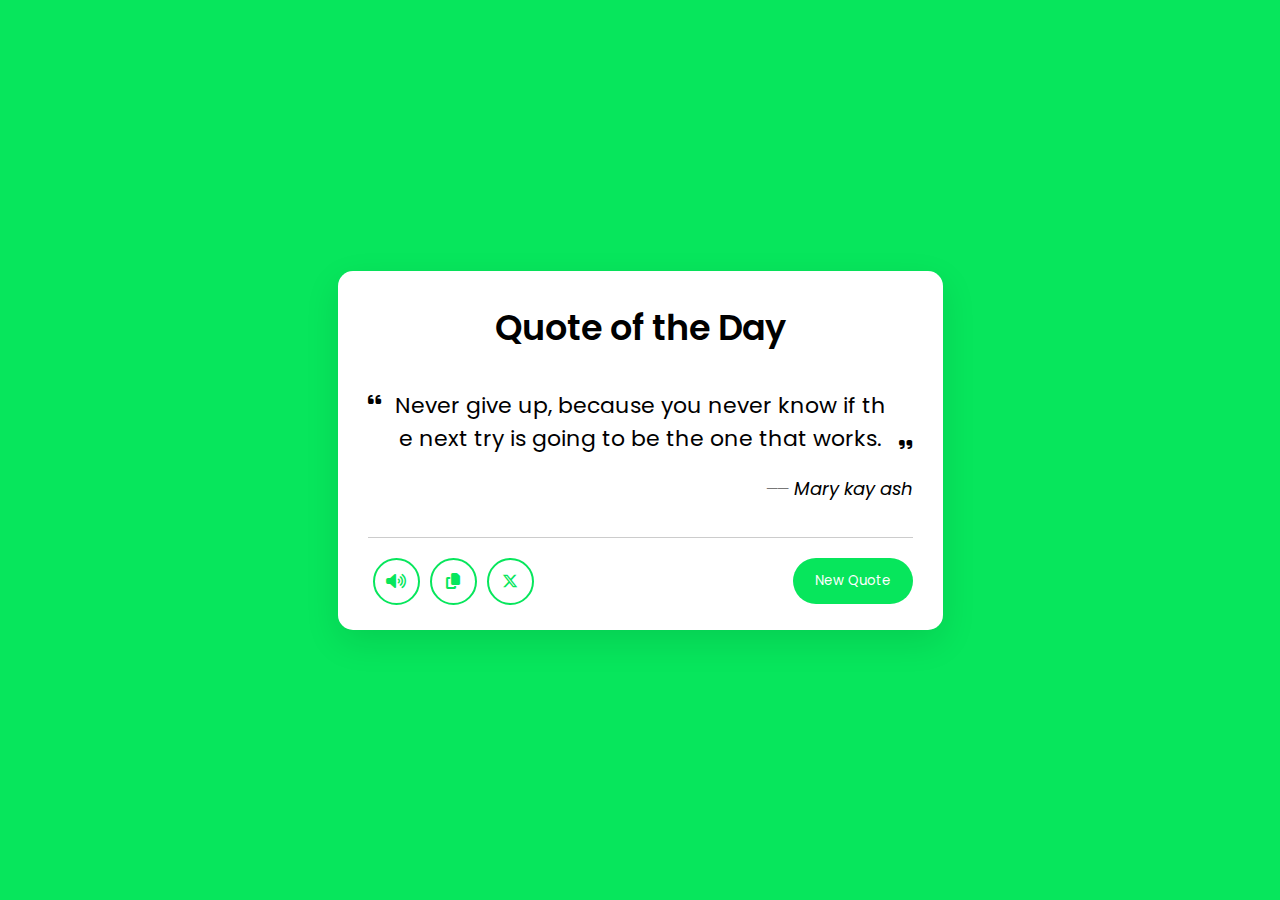
<file: 2. Random Quote/index.html>
<!DOCTYPE html>
<html lang="en">

<head>
    <meta charset="UTF-8">
    <meta name="viewport" content="width=device-width, initial-scale=1.0">
    <link rel="stylesheet" href="style.css">
    <link rel="stylesheet" href="https://cdnjs.cloudflare.com/ajax/libs/font-awesome/6.5.1/css/all.min.css">
    <title>Random Quote</title>
</head>

<body>
    <div class="wrapper">
        <header>Quote of the Day</header>
        <div class="content">
            <div class="quote-area">
                <i class="fas fa-quote-left"></i>
                <p class="quote">Never give up, because you never know if the next try is going to be the one that
                    works.</p>
                <i class="fas fa-quote-right"></i>
            </div>
            <div class="author">
                <span>__</span>
                <span class="name">Mary kay ash</span>
            </div>
        </div>
        <div class="buttons">
            <div class="features">
                <ul>
                    <li class="sound"><i class="fa-solid fa-volume-high"></i></li>
                    <li class="copy"><i class="fa-solid fa-copy"></i></li>
                    <li class="twitter"><i class="fa-brands fa-x-twitter"></i></i></li>
                </ul>
                <button>New Quote</button>
            </div>
        </div>
    </div>




    <script src="script.js"> </script>
</body>

</html>
</file>
<file: 2. Random Quote/style.css>
@import url("https://fonts.googleapis.com/css2?family=Poppins:wght@400;500;600;700&display=swap");
* {
  margin: 0;
  padding: 0;
  box-sizing: border-box;
  font-family: "Poppins", sans-serif;
}
body {
  display: flex;
  padding: 0 10px;
  align-items: center;
  justify-content: center;
  min-height: 100vh;
  background: #07e65c;
}

.wrapper {
  width: 605px;
  background: #fff;
  border-radius: 15px;
  padding: 30px 30px 25px;
  box-shadow: 0 12px 35px rgba(0, 0, 0, 0.1);
}

.wrapper header {
  font-size: 35px;
  font-weight: 600;
  text-align: center;
}

.wrapper .content {
  margin: 35px 0;
}

.content .quote-area {
  display: flex;
  justify-content: center;
}
.quote-area i {
  font-size: 15px;
}
.quote-area i:first-child {
  margin: 3px 10px 0 0;
}
.quote-area i:last-child {
  display: flex;
  margin: 0 0 3px 10px;
  align-items: flex-end;
}

.quote-area .quote {
  font-size: 22px;
  text-align: center;
  word-break: break-all;
}

.content .author {
  display: flex;
  font-size: 18px;
  font-style: italic;
  margin-top: 20px;
  justify-content: flex-end;
}

.content span:first-child {
  margin: -7px 5px 0 0;
  font-family: monospace;
}

.wrapper .buttons {
  border-top: 1px solid #ccc;
}

.buttons .features {
  display: flex;
  margin-top: 20px;
  align-items: center;
  justify-content: space-between;
}

.features ul {
  display: flex;
}

.features ul li {
  margin: 0 5px;
  height: 47px;
  width: 47px;
  display: flex;
  cursor: pointer;
  color: #07e65c;
  list-style: none;
  border-radius: 50%;
  align-items: center;
  justify-content: center;
  border: 2px solid #07e65c;
  transition: all 0.3s ease;
}

.features ul li:hover {
  color: #fff;
  background: #07e65c;
}

.features button {
  border: none;
  outline: none;
  color: #fff;
  cursor: pointer;
  font-style: 16px;
  padding: 13px 22px;
  border-radius: 30px;
  background: #07e65c;
}
button.loading {
  opacity: 0.7;
  pointer-events: none;
}

@media (max-width: 375px) {
  .wrapper header {
    font-size: 25px;
  }
  .features ul li {
    height: 37px;
    width: 37px;
  }
  .features button {
    padding: 10px 15px;
  }
}
</file>
